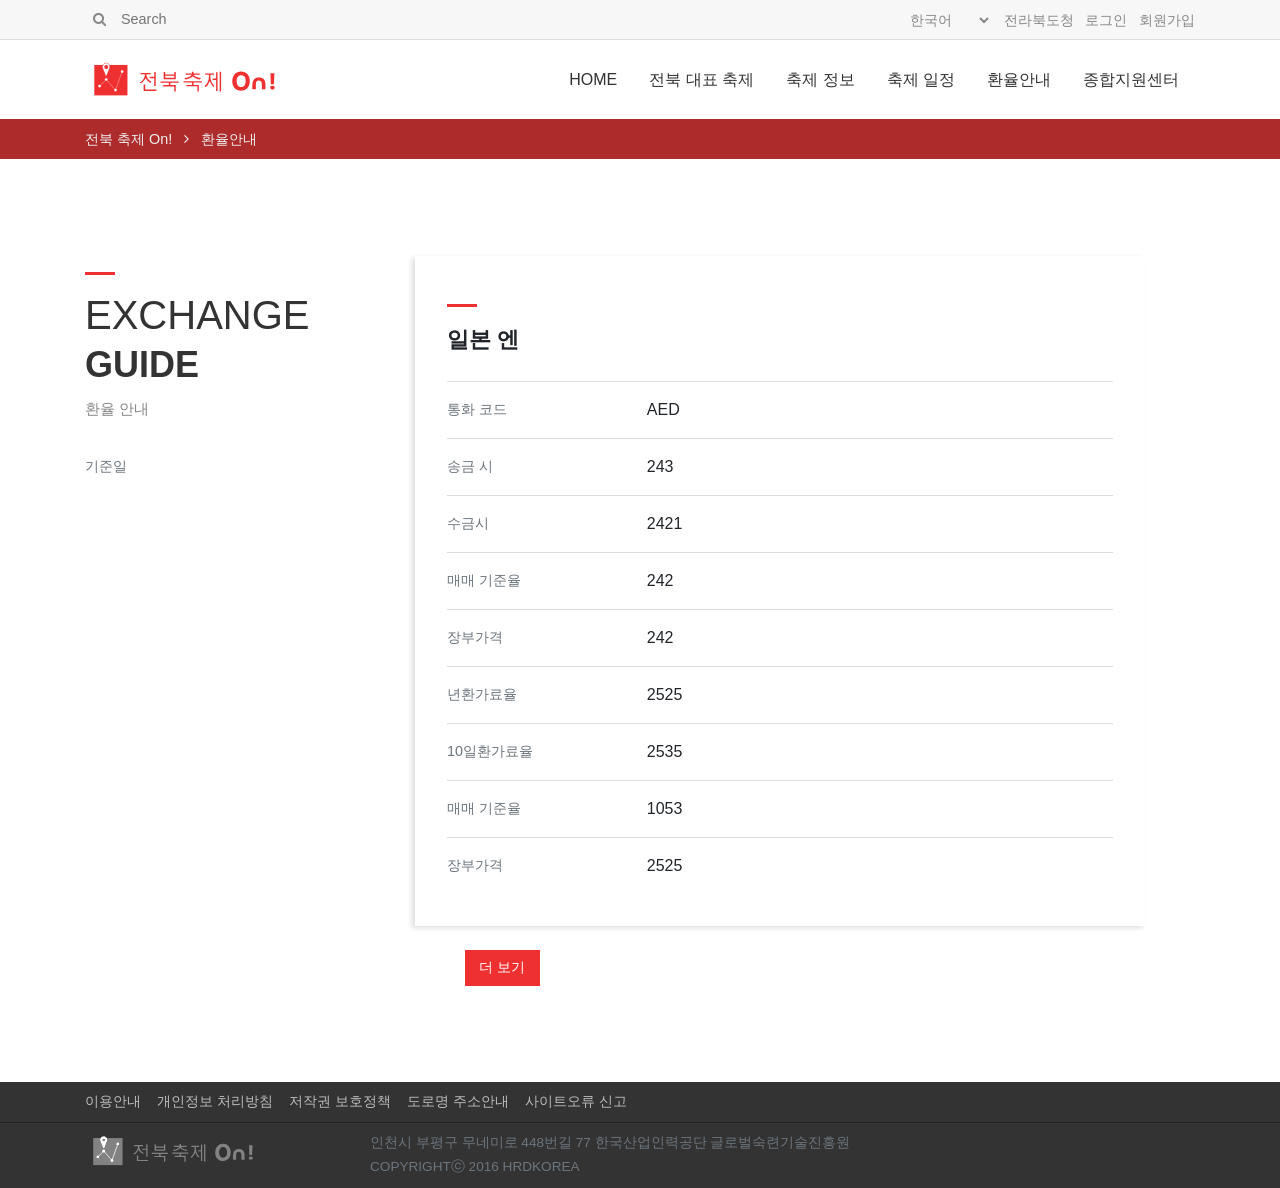
<file: exchange-guide.html>
<!DOCTYPE html>
<html lang="ko">
<head>
    <meta charset="UTF-8">
    <meta name="viewport" content="width=device-width, initial-scale=1.0">
    <title>전북 축제 On!</title>
    <script src="/js/jquery-3.5.0.min.js"></script>
    <link rel="stylesheet" href="/css/bootstrap.min.css">
    <script src="/js/bootstrap.min.js"></script>
    <link rel="stylesheet" href="/css/font-awesome.min.css">
    <link rel="stylesheet" href="/css/style.css">
    <script src="/js/common.js"></script>
</head>
<body>
    <input type="checkbox" id="open-aside" hidden>

    <!-- 찾아오시는 길 -->
    <div id="road-modal" class="modal fade">
        <div class="modal-dialog">
            <div class="modal-content">
                <div class="modal-body py-4 px-3 text-center fx-3">

                </div>
            </div>
        </div>
    </div>
    <!-- /찾아오시는 길 -->

    <!-- 헤더 영역 -->
    <header class="header--sub">
        <div class="header__top d-none d-lg-block">
            <div class="container d-between h-100">
                <div class="header-search">
                    <div class="icon">
                        <i class="fa fa-search"></i>
                    </div>
                    <input type="text" placeholder="Search">
                </div>
                <div class="header-util">
                    <select>
                        <option value="ko">한국어</option>
                        <option value="en">English</option>
                        <option value="ch">中文(简体)</option>
                    </select>
                    <a href="#">전라북도청</a>
                    <a href="#">로그인</a>
                    <a href="#">회원가입</a>
                </div>
            </div>
        </div>
        <div class="header__bottom">
            <div class="container d-between h-100">
                <a href="#">
                    <img src="/images/logo.svg" alt="전북 축제 On!" title="전북 축제 On!" height="45">
                </a>
                <!-- 데스크톱 -->
                <div class="navi d-none d-lg-flex">
                    <div class="navi__item">
                        <a href="#">HOME</a>
                    </div>
                    <div class="navi__item">
                        <a href="#">전북 대표 축제</a>
                    </div>
                    <div class="navi__item">
                        <a href="#">축제 정보</a>
                    </div>
                    <div class="navi__item">
                        <a href="#">축제 일정</a>
                    </div>
                    <div class="navi__item">
                        <a href="#">환율안내</a>
                    </div>
                    <div class="navi__item">
                        <a href="#">종합지원센터</a>
                        <div class="navi__sub-list">
                            <a href="#">공지사항</a>
                            <a href="#">센터 소개</a>
                            <a href="#">관광정보 문의</a>
                            <a href="#">데이터 공개</a>
                            <a href="#" data-target="#road-modal" data-toggle="modal">찾아오시는 길</a>
                        </div>
                    </div>
                </div>
                <!-- 모바일 -->
                <label for="open-aside" class="icon d-lg-none">
                    <i class="fa fa-bars"></i>
                </label>
                <aside class="header-aside">
                    <div class="header-search header-search--mobile">
                        <div class="icon">
                            <i class="fa fa-search"></i>
                        </div>
                        <input type="text" placeholder="Search">
                    </div>
                    <div class="header-util header-util--mobile">
                        <select>
                            <option value="ko">한국어</option>
                            <option value="en">English</option>
                            <option value="ch">中文(简体)</option>
                        </select>
                        <a href="#">전라북도청</a>
                        <a href="#">로그인</a>
                        <a href="#">회원가입</a>
                    </div>
                    <div class="navi navi--mobile">
                        <div class="navi__item">
                            <a href="#">HOME</a>
                        </div>
                        <div class="navi__item">
                            <a href="#">전북 대표 축제</a>
                        </div>
                        <div class="navi__item">
                            <a href="#">축제 정보</a>
                        </div>
                        <div class="navi__item">
                            <a href="#">축제 일정</a>
                        </div>
                        <div class="navi__item">
                            <a href="#">환율안내</a>
                        </div>
                        <div class="navi__item">
                            <a href="#">종합지원센터</a>
                            <div class="navi__sub-list">
                                <a href="#">공지사항</a>
                                <a href="#">센터 소개</a>
                                <a href="#">관광정보 문의</a>
                                <a href="#">데이터 공개</a>
                                <a href="#" data-target="#road-modal" data-toggle="modal">찾아오시는 길</a>
                            </div>
                        </div>
                    </div>
                </aside>
            </div>
            <div class="header-sub">
                <div class="container">
                    <a href="#">전북 축제 On!</a>
                    <span class="mx-2"><i class="fa fa-angle-right"></i></span>
                    <a href="#">환율안내</a>
                </div>
            </div>
        </div>
    </header>
    <!-- /헤더 영역 -->

    <!-- 환율 안내 -->
    <div class="container padding">
        <div class="row">
            <div class="col-lg-4">
                <hr>
                <div class="title">
                    <h1>
                        EXCHANGE <br>
                        <strong>GUIDE</strong>
                    </h1>
                    <p>환율 안내</p>
                </div>
                <div class="mt-4">
                    <span class="text-muted fx-n2">기준일</span>
                    <span id="standard" class="ml-3 fx-n1"></span>
                </div>
            </div>
            <div id="content" class="col-lg-8">
                <div class="exchange-item active mb-4">
                    <hr>
                    <div class="fx-4 font-weight-bold">일본 엔</div>
                    <div class="mt-4 border-top">
                        <div class="t-row">
                            <div class="cell-30 fx-n2 text-muted text-left">통화 코드</div>
                            <div class="cell-70 text-left">AED</div>
                        </div>
                        <div class="t-row">
                            <div class="cell-30 fx-n2 text-muted text-left">송금 시</div>
                            <div class="cell-70 text-left">243</div>
                        </div>
                        <div class="t-row">
                            <div class="cell-30 fx-n2 text-muted text-left">수금시</div>
                            <div class="cell-70 text-left">2421</div>
                        </div>
                        <div class="t-row">
                            <div class="cell-30 fx-n2 text-muted text-left">매매 기준율</div>
                            <div class="cell-70 text-left">242</div>
                        </div>
                        <div class="t-row">
                            <div class="cell-30 fx-n2 text-muted text-left">장부가격</div>
                            <div class="cell-70 text-left">242</div>
                        </div>
                        <div class="t-row">
                            <div class="cell-30 fx-n2 text-muted text-left">년환가료율</div>
                            <div class="cell-70 text-left">2525</div>
                        </div>
                        <div class="t-row">
                            <div class="cell-30 fx-n2 text-muted text-left">10일환가료율</div>
                            <div class="cell-70 text-left">2535</div>
                        </div>
                        <div class="t-row">
                            <div class="cell-30 fx-n2 text-muted text-left">매매 기준율</div>
                            <div class="cell-70 text-left">1053</div>
                        </div>
                        <div class="t-row">
                            <div class="cell-30 fx-n2 text-muted text-left">장부가격</div>
                            <div class="cell-70 text-left">2525</div>
                        </div>
                    </div>
                </div>
                <button class="btn-filled">더 보기</button>
            </div>
        </div>
    </div>
    <script src="/js/exchange-guide.js"></script>
    <!-- /환율 안내 -->

    
    <!-- 푸터 -->
    <footer>
        <div class="footer__top">
            <div class="container d-flex flex-wrap">
                <a href="#" class="mr-3">이용안내</a>
                <a href="#" class="mr-3">개인정보 처리방침</a>
                <a href="#" class="mr-3">저작권 보호정책</a>
                <a href="#" class="mr-3">도로명 주소안내</a>
                <a href="#" class="mr-3">사이트오류 신고</a>
            </div>
        </div>
        <div class="footer__bottom">
            <div class="container text-center text-lg-left">
                <div class="row py-2">
                    <div class="col-lg-3">
                        <img class="logo" src="/images/logo.svg" alt="전북 축제 On!" title="전북 축제 On!" height="40">
                    </div>
                    <div class="col-lg-9">
                        <p class="text-muted fx-n3">인천시 부평구 무네미로 448번길 77 한국산업인력공단 글로벌숙련기술진흥원</p>
                        <p class="text-muted fx-n3">COPYRIGHTⓒ 2016 HRDKOREA</p>
                    </div>
                </div>
            </div>
        </div>
    </footer>
    <!-- /푸터 -->
</body>
</html>
</file>
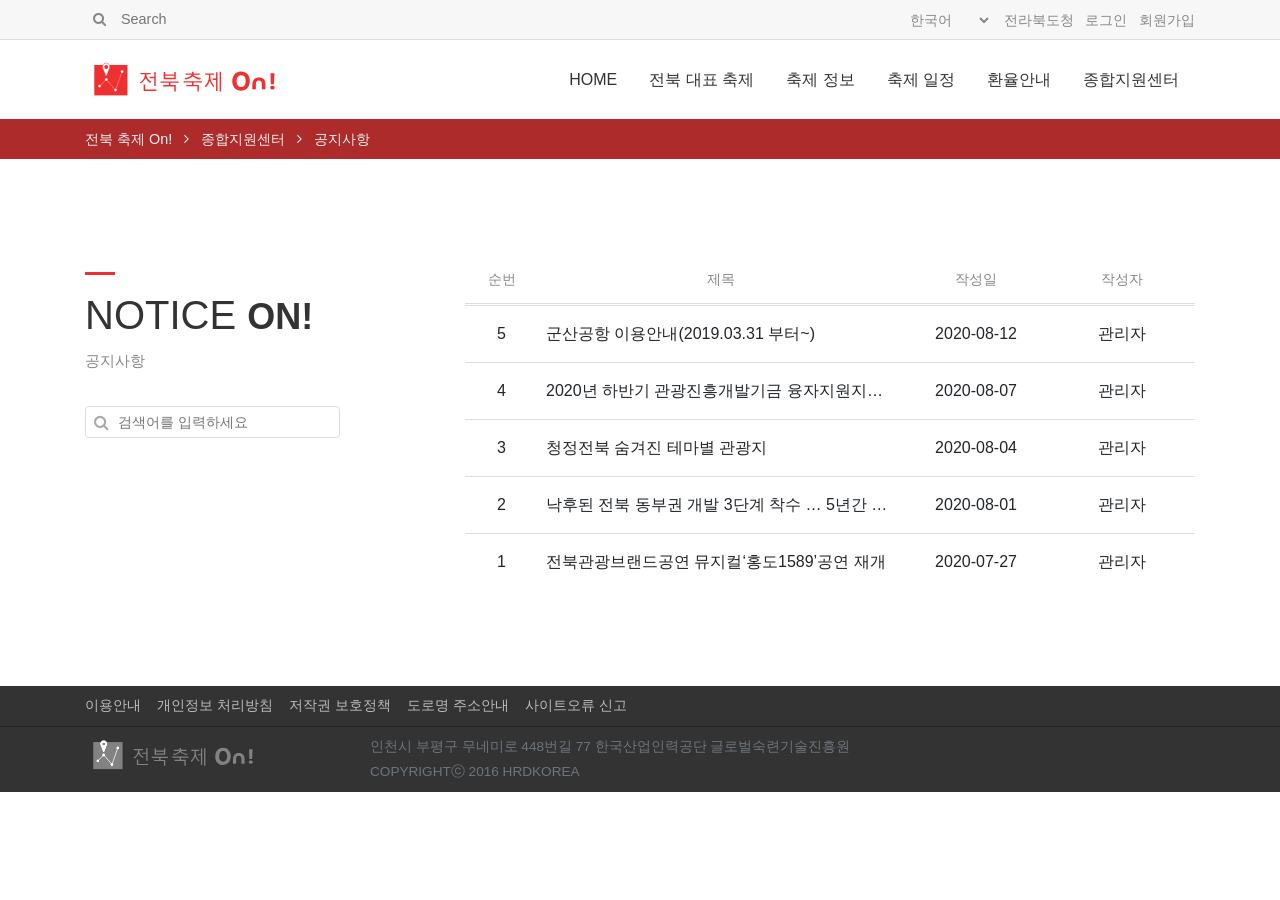
<file: sub.html>
<!DOCTYPE html>
<html lang="ko">
<head>
    <meta charset="UTF-8">
    <meta name="viewport" content="width=device-width, initial-scale=1.0">
    <title>전북 축제 On!</title>
    <script src="/js/jquery-3.5.0.min.js"></script>
    <link rel="stylesheet" href="/css/bootstrap.min.css">
    <script src="/js/bootstrap.min.js"></script>
    <link rel="stylesheet" href="/css/font-awesome.min.css">
    <link rel="stylesheet" href="/css/style.css">
    <script src="/js/common.js"></script>
</head>
<body>
    <input type="checkbox" id="open-aside" hidden>

    <!-- 찾아오시는 길 -->
    <div id="road-modal" class="modal fade">
        <div class="modal-dialog">
            <div class="modal-content">
                <div class="modal-body py-4 px-3 text-center fx-3">

                </div>
            </div>
        </div>
    </div>
    <!-- /찾아오시는 길 -->

    <!-- 헤더 영역 -->
    <header class="header--sub">
        <div class="header__top d-none d-lg-block">
            <div class="container d-between h-100">
                <div class="header-search">
                    <div class="icon">
                        <i class="fa fa-search"></i>
                    </div>
                    <input type="text" placeholder="Search">
                </div>
                <div class="header-util">
                    <select>
                        <option value="ko">한국어</option>
                        <option value="en">English</option>
                        <option value="ch">中文(简体)</option>
                    </select>
                    <a href="#">전라북도청</a>
                    <a href="#">로그인</a>
                    <a href="#">회원가입</a>
                </div>
            </div>
        </div>
        <div class="header__bottom">
            <div class="container d-between h-100">
                <a href="#">
                    <img src="/images/logo.svg" alt="전북 축제 On!" title="전북 축제 On!" height="45">
                </a>
                <!-- 데스크톱 -->
                <div class="navi d-none d-lg-flex">
                    <div class="navi__item">
                        <a href="#">HOME</a>
                    </div>
                    <div class="navi__item">
                        <a href="#">전북 대표 축제</a>
                    </div>
                    <div class="navi__item">
                        <a href="#">축제 정보</a>
                    </div>
                    <div class="navi__item">
                        <a href="#">축제 일정</a>
                    </div>
                    <div class="navi__item">
                        <a href="#">환율안내</a>
                    </div>
                    <div class="navi__item">
                        <a href="#">종합지원센터</a>
                        <div class="navi__sub-list">
                            <a href="#">공지사항</a>
                            <a href="#">센터 소개</a>
                            <a href="#">관광정보 문의</a>
                            <a href="#">데이터 공개</a>
                            <a href="#" data-target="#road-modal" data-toggle="modal">찾아오시는 길</a>
                        </div>
                    </div>
                </div>
                <!-- 모바일 -->
                <label for="open-aside" class="icon d-lg-none">
                    <i class="fa fa-bars"></i>
                </label>
                <aside class="header-aside">
                    <div class="header-search header-search--mobile">
                        <div class="icon">
                            <i class="fa fa-search"></i>
                        </div>
                        <input type="text" placeholder="Search">
                    </div>
                    <div class="header-util header-util--mobile">
                        <select>
                            <option value="ko">한국어</option>
                            <option value="en">English</option>
                            <option value="ch">中文(简体)</option>
                        </select>
                        <a href="#">전라북도청</a>
                        <a href="#">로그인</a>
                        <a href="#">회원가입</a>
                    </div>
                    <div class="navi navi--mobile">
                        <div class="navi__item">
                            <a href="#">HOME</a>
                        </div>
                        <div class="navi__item">
                            <a href="#">전북 대표 축제</a>
                        </div>
                        <div class="navi__item">
                            <a href="#">축제 정보</a>
                        </div>
                        <div class="navi__item">
                            <a href="#">축제 일정</a>
                        </div>
                        <div class="navi__item">
                            <a href="#">환율안내</a>
                        </div>
                        <div class="navi__item">
                            <a href="#">종합지원센터</a>
                            <div class="navi__sub-list">
                                <a href="#">공지사항</a>
                                <a href="#">센터 소개</a>
                                <a href="#">관광정보 문의</a>
                                <a href="#">데이터 공개</a>
                                <a href="#" data-target="#road-modal" data-toggle="modal">찾아오시는 길</a>
                            </div>
                        </div>
                    </div>
                </aside>
            </div>
            <div class="header-sub">
                <div class="container">
                    <a href="#">전북 축제 On!</a>
                    <span class="mx-2"><i class="fa fa-angle-right"></i></span>
                    <a href="#">종합지원센터</a>
                    <span class="mx-2"><i class="fa fa-angle-right"></i></span>
                    <a href="#">공지사항</a>
                </div>
            </div>
        </div>
    </header>
    <!-- /헤더 영역 -->

    <!-- 공지사항 -->
    <div class="container padding">
        <div class="row">
            <div class="col-lg-3">
                <hr>
                <div class="title">
                    <h1>NOTICE <strong>ON!</strong></h1>
                    <p>공지사항</p>
                </div>
                <div class="notice-search">
                    <div class="icon"><i class="fa fa-search"></i></div>
                    <input type="text" placeholder="검색어를 입력하세요">
                </div>
            </div>
            <div class="col-lg-8 offset-lg-1">
                <div class="t-head">
                    <div class="cell-10">순번</div>
                    <div class="cell-50">제목</div>
                    <div class="cell-20">작성일</div>
                    <div class="cell-20">작성자</div>
                </div>
                <div class="t-row">
                    <div class="cell-10">5</div>
                    <div class="cell-50 text-left px-2 text-ellipsis">군산공항 이용안내(2019.03.31 부터~)</div>
                    <div class="cell-20">2020-08-12</div>
                    <div class="cell-20">관리자</div>
                </div>
                <div class="t-row">
                    <div class="cell-10">4</div>
                    <div class="cell-50 text-left px-2 text-ellipsis">2020년 하반기 관광진흥개발기금 융자지원지침 안내</div>
                    <div class="cell-20">2020-08-07</div>
                    <div class="cell-20">관리자</div>
                </div>
                <div class="t-row">
                    <div class="cell-10">3</div>
                    <div class="cell-50 text-left px-2 text-ellipsis">청정전북 숨겨진 테마별 관광지</div>
                    <div class="cell-20">2020-08-04</div>
                    <div class="cell-20">관리자</div>
                </div>
                <div class="t-row">
                    <div class="cell-10">2</div>
                    <div class="cell-50 text-left px-2 text-ellipsis">낙후된 전북 동부권 개발 3단계 착수 … 5년간 1800억 투입	</div>
                    <div class="cell-20">2020-08-01</div>
                    <div class="cell-20">관리자</div>
                </div>
                <div class="t-row">
                    <div class="cell-10">1</div>
                    <div class="cell-50 text-left px-2 text-ellipsis">전북관광브랜드공연 뮤지컬‘홍도1589’공연 재개</div>
                    <div class="cell-20">2020-07-27</div>
                    <div class="cell-20">관리자</div>
                </div>
            </div>
        </div>
    </div>
    <!-- /공지사항 -->

    
    <!-- 푸터 -->
    <footer>
        <div class="footer__top">
            <div class="container d-flex flex-wrap">
                <a href="#" class="mr-3">이용안내</a>
                <a href="#" class="mr-3">개인정보 처리방침</a>
                <a href="#" class="mr-3">저작권 보호정책</a>
                <a href="#" class="mr-3">도로명 주소안내</a>
                <a href="#" class="mr-3">사이트오류 신고</a>
            </div>
        </div>
        <div class="footer__bottom">
            <div class="container text-center text-lg-left">
                <div class="row py-2">
                    <div class="col-lg-3">
                        <img class="logo" src="/images/logo.svg" alt="전북 축제 On!" title="전북 축제 On!" height="40">
                    </div>
                    <div class="col-lg-9">
                        <p class="text-muted fx-n3">인천시 부평구 무네미로 448번길 77 한국산업인력공단 글로벌숙련기술진흥원</p>
                        <p class="text-muted fx-n3">COPYRIGHTⓒ 2016 HRDKOREA</p>
                    </div>
                </div>
            </div>
        </div>
    </footer>
    <!-- /푸터 -->
</body>
</html>
</file>
<file: css/style.css>
@charset "UTF-8";

* {
    margin: 0;
    padding: 0;
    box-sizing: border-box;
    font-family: "맑은 고딕", sans-serif;
}
*, *:focus { outline: none; }
a, a:hover { text-decoration: none; }
p { margin-bottom: 0; line-height: 1.8em; word-break: keep-all; }
a, label, button { cursor: pointer; }
:disabled { opacity: 0.5; pointer-events: none; }

hr {
    width: 30px;
    height: 3px;
    background-color: #ef3030;
    border: none;
}

.padding { padding-top: 6em; padding-bottom: 6em; }
.d-between { display: flex; align-items: center; justify-content: space-between; }
.text-ellipsis { overflow: hidden; text-overflow: ellipsis; white-space: nowrap; }
.fit-cover { width: 100%; height: 100%; object-fit: cover; }
.text-overview {
    height: 3em;
    overflow: hidden;
    text-overflow: ellipsis;
    line-height: 1.5em;
    display: -webkit-box;
    -webkit-line-clamp: 2;
    -webkit-box-orient: vertical;
}

.hx-100 { height: 100px; }
.hx-150 { height: 150px; }
.hx-200 { height: 200px; }
.hx-250 { height: 250px; }
.hx-300 { height: 300px; }

.fx-n3 { font-size: 0.85em; }
.fx-n2 { font-size: 0.9em; }
.fx-n1 { font-size: 0.95em; }

.fx-1 { font-size: 1em; }
.fx-2 { font-size: 1.1em; }
.fx-3 { font-size: 1.2em; }
.fx-4 { font-size: 1.4em; }
.fx-5 { font-size: 1.6em; }
.fx-6 { font-size: 1.8em; }
.fx-7 { font-size: 2em; }
.fx-8 { font-size: 4em; }


/* 색상 */
.text-red { color: #ef3030!important; }
.text-darkred { color: #ad2b2b!important; }
.text-lightred { color: #dd6969!important; }

.bg-gray { background-color: #f7f7f7!important; }
.bg-red { background-color: #ef3030!important; }
.bg-darkred { background-color: #ad2b2b!important; }
/* /색상 */

/* 호버 */
.hoverable { transition: 0.35s; }
.hoverable-scale { transform: scale(1);}
.hoverable-scale:hover { transform: scale(1.2); }

.hoverable-translate { transform: translate(0, 0) }
.hoverable-translate:hover { transform: translate(-1em, -1em) }

.hoverable-translate-x { transform: translateX(0) }
.hoverable-translate-x:hover { transform: translateX(-1em) }

.hoverable-grayscale { filter: grayscale(0); }
.hoverable-grayscale:hover { filter: grayscale(100%); }

/* /호버 */

/* 타이틀 */
.title { margin-bottom: 2em; }
.title h1 { font-size: 2.5em; font-family: "Calibri", sans-serif; font-weight: 100; color: #333; }
.title h1 strong { font-weight: 600; font-size: 0.9em; }
.title p { font-size: 0.95em; color: #888; }
/* /타이틀 */

/* 버튼 */
[class^="btn"]{
    padding: 0.5em 1em;
    font-size: 0.9em;
}

button {
    padding: 0.5em 1em;
    font-size: 0.9em;
    background-color: transparent;
    border: none;
}
.btn-filled {
    background-color: #ef3030;
    color: #fff;
    transition: 0.35s;
}
.btn-filled:hover {
    background-color: #aaa;
}

.btn-bordered {
    border: 1px solid #ef3030;
    color: #ef3030;
    transition: 0.35s;
}
.btn-bordered:hover {
    border-color: #aaa;
    color: #aaa;
}

.btn-underline {
    border-bottom: 1px solid #ef3030;
    color: #ef3030;
    transition: 0.35s;
}
.btn-underline:hover {
    border-color: #aaa;
    color: #aaa;
}
/* /버튼 */

/* 테이블 */
.t-head, .t-row { display: flex; align-items: center; text-align: center; }
.t-head { height: 50px; font-size: 0.9em; color: #888; border-bottom: 3px double #ddd; }
.t-row { min-height: 50px; padding: 1em 0; }
.t-row:not(:last-child) { border-bottom: 1px solid #ddd; }

.cell-70 { flex: 0 0 70%; max-width: 70%; }
.cell-50 { flex: 0 0 50%; max-width: 50%; }
.cell-40 { flex: 0 0 40%; max-width: 40%; }
.cell-30 { flex: 0 0 30%; max-width: 30%; }
.cell-25 { flex: 0 0 25%; max-width: 25%; }
.cell-20 { flex: 0 0 20%; max-width: 20%; }
.cell-15 { flex: 0 0 15%; max-width: 15%; }
.cell-10 { flex: 0 0 10%; max-width: 10%; }
/* /테이블 */

/* 아이콘 */
.icon {
    display: inline-block;
    width: 2em;
    height: 2em;
    text-align: center;
    line-height: 2em;}
/* /아이콘 */

/* 헤더 */
header {
    position: fixed;
    left: 0; top: 0;
    width: 100%;
    z-index: 1030;
}
header + * { margin-top: 120px; }
.header--sub + * { margin-top: 160px; }

@media(max-width: 992px){
    header + * { margin-top: 80px; }
    .header--sub + * { margin-top: 120px; }
}

.header__top {
    height: 40px;
    background-color: #f7f7f7;
    border-bottom: 1px solid #ddd;
}
.header-search {
    width: 200px;
    height: 2em;
    display: flex;
    font-size: 0.9em;
    color: #888;
}
.header-search > input {
    padding-left: 0.5em;
    flex: 0 0 calc(100% - 2em);
    max-width: calc(100% - 2em);
    height: 2em;
    background-color: transparent;
    border: none;
}

.header-util > select {
    font-size: 0.9em;
    border: none;
    background-color: transparent;
    color: #888;
}
.header-util > a {
    font-size: 0.9em;
    color: #888;
    margin-left: 0.5em;
}

.header__bottom {
    background-color: #fff;
    height: 80px;
    border-bottom: 1px solid #ddd;
}

.navi {
    display: flex;
    height: 80px;    
    line-height: 80px;
}

.navi__item {
    position: relative;
    padding: 0 1em;
    height: 100%;
}
.navi__item > a { color: #333; }
.navi__item:hover > a { color: #ef3030; }

.navi__sub-list {
    position: absolute;
    left: 50%;
    top: 100%;
    width: 100%;
    display: flex;
    flex-direction: column;
    padding-top: 1em;
    transform: translateX(-50%);
    opacity: 0;
    pointer-events: none;
    margin-top: -20px;
    transition: 0.35s;
}
.navi__item:hover > .navi__sub-list { margin-top: 0; opacity: 1; pointer-events: all; }

.navi__sub-list > a {
    height: 40px;
    line-height: 40px;
    background-color: #fff;
    border: 1px solid #eee;
    padding-left: 0.5em;
    font-size: 0.9em;
    color: #888;
}
.navi__sub-list > a:hover { color: #ef3030; }

.navi__sub-list > a:first-child { border-top: 2px solid #ef3030; }

.header-aside {
    position: fixed;
    width: 350px;
    height: 100%;
    background-color: #fff;
    right: 0; top: 0;
    z-index: -1;
    border-left: 1px solid #ddd;
    display: flex;
    flex-direction: column;
    padding-top: 80px;
    margin-right: -350px;
    transition: 0.35s;
}
#open-aside:checked ~ header .header-aside { margin-right: 0; }

.header-search--mobile {
    background-color: #ef3030;
    width: 100%;
    color: #fffa;
    height: 3em;
    align-items: center;
}
.header-search--mobile > input,
.header-search--mobile > input::placeholder { color: #fffa; }

.header-util--mobile { padding: 0.5em; }

.navi--mobile { flex-direction: column; line-height: 50px; }
.navi--mobile .navi__sub-list { padding-top: 0; }
.navi--mobile .navi__sub-list > a {
    border: none;
    padding-left: 2em;
}

.header-sub {
    background-color: #ad2b2b;
    height: 40px;
    line-height: 40px;
    font-size: 0.9em;
}
.header-sub span, .header-sub a { color: #eee; }

/* /헤더 */

/* 비주얼 */
.visual {
    height: 400px;
    position: relative;
    overflow: hidden;
}
.visual__images img {
    position: absolute;
    left: 0; top: 0;
    width: 100%; height: 100%;
    object-fit: cover;
    filter: brightness(50%);
    animation: move_img 9s infinite;
}
.visual__images img:nth-child(1) { animation-delay: -3s; }
.visual__images img:nth-child(3) { animation-delay: -6s; }
@keyframes move_img {
    0%      { opacity: 0; }
    22.22%  { opacity: 0; }

    33.33%  { opacity: 1; }
    55.55%  { opacity: 1; }

    66.66%  { opacity: 0; }
    100%    { opacity: 0; }
}

.visual__texts {
    position: absolute;
    left: 50%;
    top: 50%;
    transform: translate(-50%, -50%);
    width: 100%;
}

.visual__texts > .text {
    position: absolute;
    color: #fff;
    font-size: 1.8em;
    text-shadow: 1px 1px 3px #000;
    white-space: pre-line;
    word-break: keep-all;
    line-height: 1.8em;
    height: 100px;
    margin-top: -50px;
    animation: move_text 9s infinite;
    z-index: 1;
}
.visual__texts > .text:nth-child(1) { animation-delay: -3s; }
.visual__texts > .text:nth-child(3) { animation-delay: -6s; }

@media(max-width: 992px){
    .visual__texts > .text {
        font-size: 1.2em;
    }
}

@keyframes move_text {
    0%      { opacity: 0; transform: translateX(-100px); }
    22.22%  { opacity: 0; transform: translateX(-100px); }

    33.33%  { opacity: 1; transform: translateX(0px); }
    55.55%  { opacity: 1; transform: translateX(0px); }

    66.66%  { opacity: 0; transform: translateX(100px); }
    100%    { opacity: 0; transform: translateX(100px); }
}

/* /비주얼 */

/* 푸터 */
footer { background-color: #333; }
footer .logo { filter: brightness(200%) grayscale(100%); }
.footer__top {
    padding: 0.5em 0;
    border-bottom: 1px solid #222;
    font-size: 0.9em;
}
.footer__top a { color: #fffa; line-height: 1.8em; }
/* /푸터 */

/* 공지사항 페이지 */
.notice-search {
    display: flex;
    width: 100%;
    height: 2em;
    border: 1px solid #ddd;
    overflow: hidden;
    border-radius: 0.25em;
}
.notice-search > .icon { color: #aaa; }
.notice-search > input {
    width: calc(100% - 2em);
    height: 100%;
    border: none;
    background-color: transparent;
    font-size: 0.9em;
}
/* /공지사항 페이지 */

/* 전북 대표 축제 */
.festival-item {
    position: relative;
}

.festival-item__count {
    position: absolute;
    left: 0; top: 1em;
    background-color: #ef3030;
    color: #fff;
    width: 2em; height: 2em;
    text-align: center;
    line-height: 2em;
}

.paging {
    display: flex;
    justify-content: center;
    align-items: center;
}

.paging__blink,
.paging__link {
    display: inline-block;
    width: 2em; height: 2em;
    line-height: 2em; text-align: center;
    font-size: 0.9em;
    margin: 0 0.15em;
    transition: 0.35s;
}

.paging__link { border: 1px solid #ef3030; color: #ef3030;  }
.paging__link:hover { border: 1px solid #aaa; color: #aaa;  }

.paging__link.active, .paging__blink { background-color: #ef3030; color: #fff; }
.paging__link.active:hover, .paging__blink:hover { background-color: #aaa; color: #fff; }


.tabs { display: flex; font-size: 0.9em; }
.tabs__item { color: #888; margin-left: 1em; }
.tabs__item.active { color: #ef3030; }


.f-slide {
    position: relative;
    width: 100%;
    height: 350px;
    overflow: hidden;
}
.f-slide__inner {
    left:0; top: 0;
    position: absolute;
    height: 100%;
    display: flex;
    transition: 0.5s;
}
.f-slide__inner > img {
    height: 100%;
    object-fit: cover;
}

.f-control { 
    display: flex;
    justify-content: center;
    align-content: center;
    margin-top: 2em;
}

.f-control__btn { margin: 0 0.5em; }
.f-control__btn.active {
    background-color: #ef3030;
    color: #fff;
}

/* /전북 대표 축제 */

/* 환율안내 */
.exchange-item {
    padding: 2em;
}
.exchange-item.active {
    transform: translateX(-50px);
    box-shadow: -3px 2px 5px #0002;
}
/* /환율안내 */
</file>
